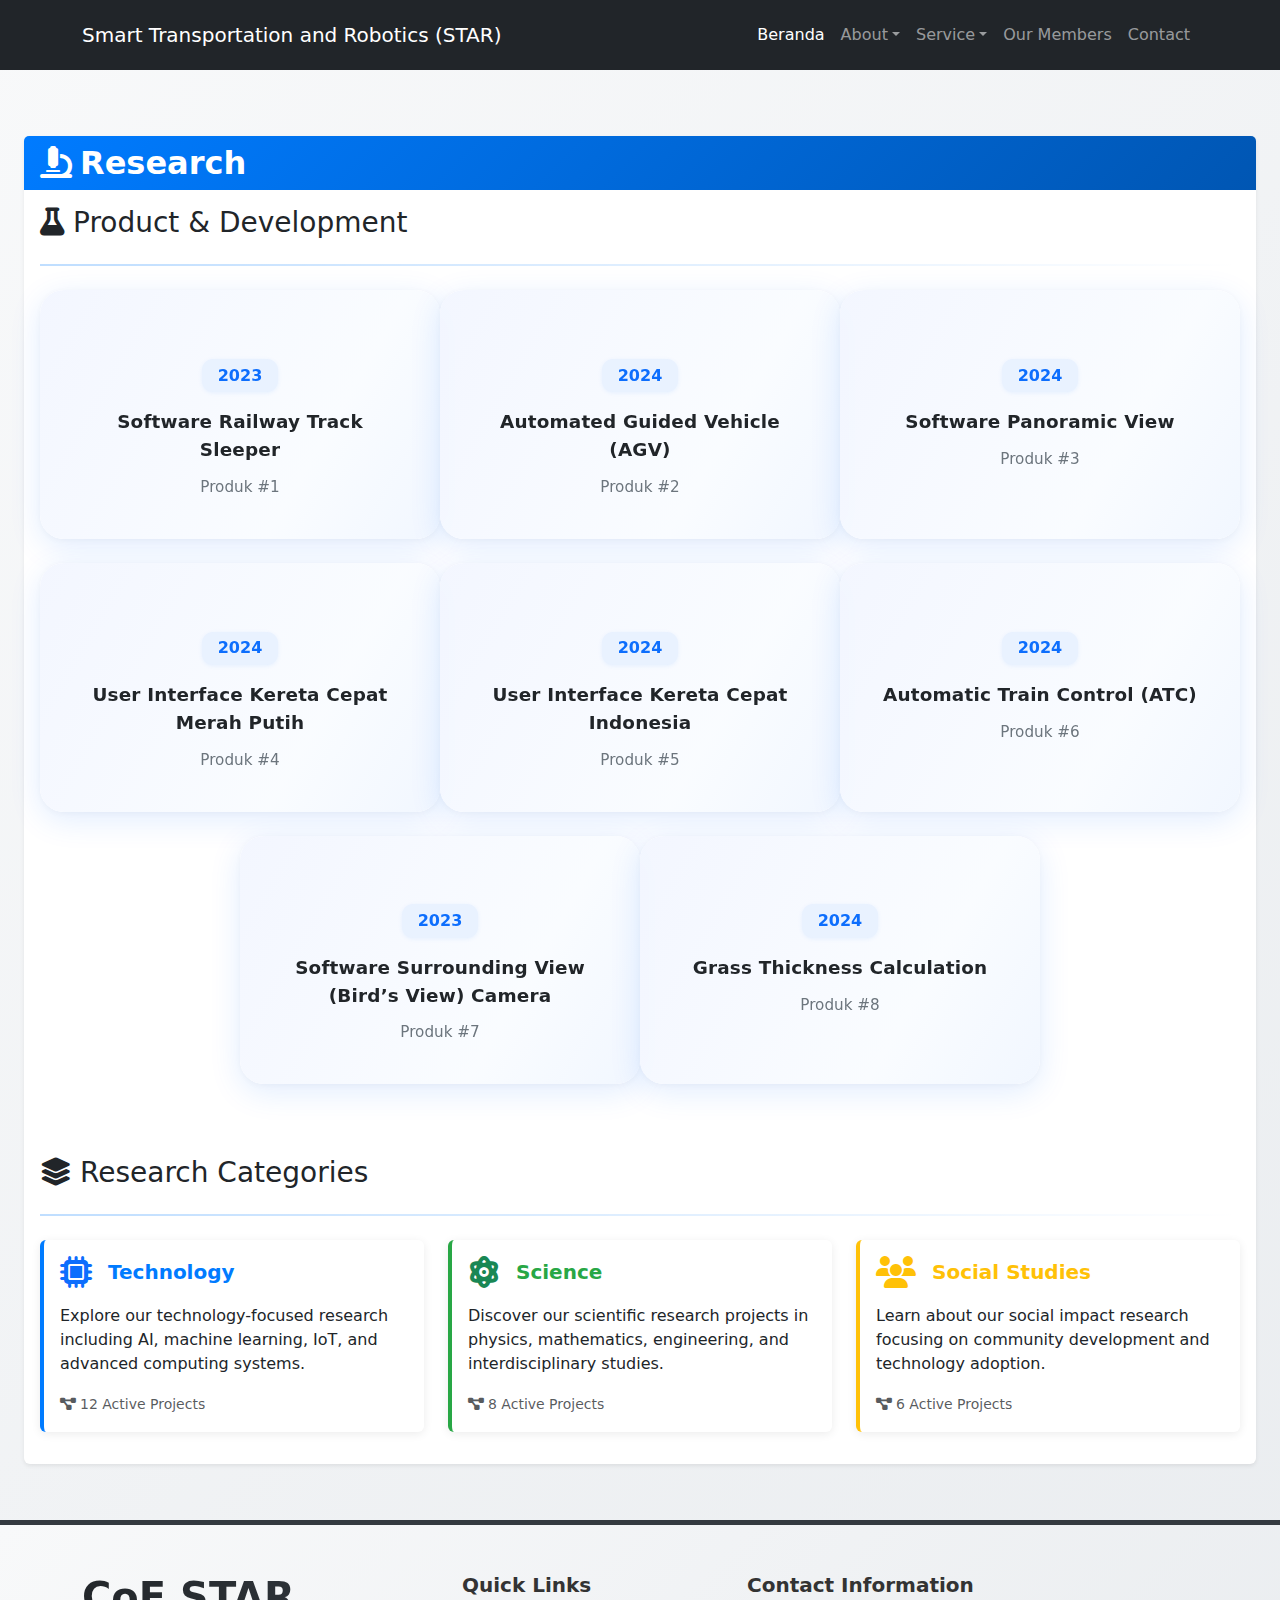
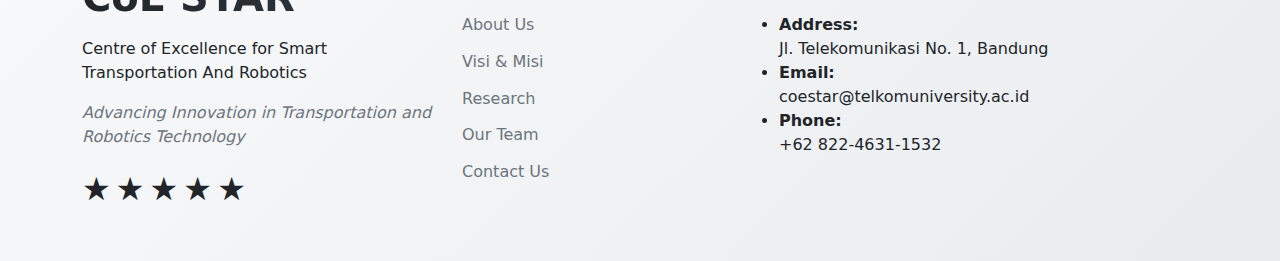
<file: research.html>
<!DOCTYPE html>
<html lang="en">
<head>
    <meta charset="UTF-8">
    <meta name="viewport" content="width=device-width, initial-scale=1.0">
    <title>Research - CoE STAR</title>
    
    <!-- Load CSS -->
    <link href="https://cdn.jsdelivr.net/npm/bootstrap@5.3.0/dist/css/bootstrap.min.css" rel="stylesheet"/>
    <link href="https://cdn.jsdelivr.net/npm/bootstrap-icons@1.11.0/font/bootstrap-icons.css" rel="stylesheet"/>
    <link href="https://cdnjs.cloudflare.com/ajax/libs/font-awesome/6.4.0/css/all.min.css" rel="stylesheet">
    <link rel="stylesheet" href="style.css"/>
    
    <style>
        :root {
            --primary-color: #007bff;
            --secondary-color: #6c757d;
            --success-color: #28a745;
            --info-color: #17a2b8;
            --warning-color: #ffc107;
            --danger-color: #dc3545;
            --light-color: #f8f9fa;
            --dark-color: #343a40;
        }
        
        body {
            background: linear-gradient(135deg, #f8f9fa 0%, #e9ecef 100%);
            min-height: 100vh;
        }
        
        .main-content {
            padding: 2rem 0;
            margin-top: 80px;
            width: 100%;
        }
        
        .card {
            border: none;
            box-shadow: 0 4px 15px rgba(0, 0, 0, 0.1);
            transition: all 0.3s ease;
        }
        
        .card:hover {
            transform: translateY(-5px);
            box-shadow: 0 15px 35px rgba(0, 0, 0, 0.15);
        }
        
        .card-header {
            background: linear-gradient(135deg, var(--primary-color), #0056b3);
            color: white;
            border-bottom: none;
        }
        
        .card-header h2 {
            margin: 0;
            font-weight: 600;
        }
        
        .research-project {
            border: 1px solid #dee2e6;
            border-radius: 10px;
            transition: all 0.3s ease;
            background: white;
        }
        
        .research-project:hover {
            border-color: var(--primary-color);
            box-shadow: 0 5px 15px rgba(0, 123, 255, 0.1);
            transform: translateY(-2px);
        }
        
        .research-project h4 {
            color: var(--dark-color);
            font-weight: 600;
        }
        
        .research-project .text-muted {
            font-size: 0.9rem;
        }
        
        .category-card {
            transition: all 0.3s ease;
            border: none;
            box-shadow: 0 2px 10px rgba(0, 0, 0, 0.08);
        }
        
        .category-card:hover {
            transform: translateY(-5px);
            box-shadow: 0 10px 25px rgba(0, 0, 0, 0.15);
        }
        
        .category-card.tech {
            border-left: 4px solid var(--primary-color);
        }
        
        .category-card.science {
            border-left: 4px solid var(--success-color);
        }
        
        .category-card.social {
            border-left: 4px solid var(--warning-color);
        }
        
        .category-card .card-title {
            font-weight: 600;
            margin-bottom: 1rem;
        }
        
        .category-card.tech .card-title {
            color: var(--primary-color);
        }
        
        .category-card.science .card-title {
            color: var(--success-color);
        }
        
        .category-card.social .card-title {
            color: var(--warning-color);
        }
        
        .btn-outline-primary:hover {
            transform: translateY(-1px);
            box-shadow: 0 3px 10px rgba(0, 123, 255, 0.3);
        }
        
        hr {
            border: none;
            height: 2px;
            background: linear-gradient(90deg, var(--primary-color), transparent);
            margin: 1.5rem 0;
        }
        
        /* Research project icons */
        .research-icon {
            width: 50px;
            height: 50px;
            border-radius: 50%;
            display: flex;
            align-items: center;
            justify-content: center;
            font-size: 1.5rem;
            color: white;
            margin-right: 1rem;
        }
        
        .research-icon.ai { background: linear-gradient(135deg, #667eea, #764ba2); }
        .research-icon.iot { background: linear-gradient(135deg, #f093fb, #f5576c); }
        .research-icon.robotics { background: linear-gradient(135deg, #4facfe, #00f2fe); }
        .research-icon.transport { background: linear-gradient(135deg, #43e97b, #38f9d7); }
        
        @media (max-width: 768px) {
            .main-content {
                margin-top: 70px;
                padding: 1rem 0;
            }
            
            .container-fluid {
                padding-left: 1rem;
                padding-right: 1rem;
            }
        }
    </style>
</head>
<body>
    
    <div id="header"></div>
    
    <div class="main-content">
        <div class="container-fluid px-4">
            <div class="row">
                <div class="col-12">
                    <div class="card shadow-sm my-4">
                        <div class="card-header">
                            <h2><i class="fas fa-microscope me-2"></i>Research</h2>
                        </div>
                        <div class="card-body">
                            <div class="mb-4">
                                <h3><i class="fas fa-flask me-2"></i>Product & Development</h3>
                                <hr>
                                <div class="row g-4">
                                  <div class="col-12">
                                    <div class="d-flex flex-wrap justify-content-center">
                                      <!-- Product cards -->
                                      <div class="col-md-6 col-lg-4 mb-4">
                                        <div class="modern-product-card h-100 position-relative p-4 d-flex flex-column justify-content-center align-items-center text-center">
                                          <div class="card-body">
                                            <span class="modern-product-year">2023</span>
                                            <div class="modern-product-title">Software Railway Track Sleeper</div>
                                            <span class="produk-number">Produk #1</span>
                                          </div>
                                        </div>
                                      </div>
                                      <div class="col-md-6 col-lg-4 mb-4">
                                        <div class="modern-product-card h-100 position-relative p-4 d-flex flex-column justify-content-center align-items-center text-center">
                                          <div class="card-body">
                                            <span class="modern-product-year">2024</span>
                                            <div class="modern-product-title">Automated Guided Vehicle (AGV)</div>
                                            <span class="produk-number">Produk #2</span>
                                          </div>
                                        </div>
                                      </div>
                                      <div class="col-md-6 col-lg-4 mb-4">
                                        <div class="modern-product-card h-100 position-relative p-4 d-flex flex-column justify-content-center align-items-center text-center">
                                          <div class="card-body">
                                            <span class="modern-product-year">2024</span>
                                            <div class="modern-product-title">Software Panoramic View</div>
                                            <span class="produk-number">Produk #3</span>
                                          </div>
                                        </div>
                                      </div>
                                      <div class="col-md-6 col-lg-4 mb-4">
                                        <div class="modern-product-card h-100 position-relative p-4 d-flex flex-column justify-content-center align-items-center text-center">
                                          <div class="card-body">
                                            <span class="modern-product-year">2024</span>
                                            <div class="modern-product-title">User Interface Kereta Cepat Merah Putih</div>
                                            <span class="produk-number">Produk #4</span>
                                          </div>
                                        </div>
                                      </div>
                                      <div class="col-md-6 col-lg-4 mb-4">
                                        <div class="modern-product-card h-100 position-relative p-4 d-flex flex-column justify-content-center align-items-center text-center">
                                          <div class="card-body">
                                            <span class="modern-product-year">2024</span>
                                            <div class="modern-product-title">User Interface Kereta Cepat Indonesia</div>
                                            <span class="produk-number">Produk #5</span>
                                          </div>
                                        </div>
                                      </div>
                                      <div class="col-md-6 col-lg-4 mb-4">
                                        <div class="modern-product-card h-100 position-relative p-4 d-flex flex-column justify-content-center align-items-center text-center">
                                          <div class="card-body">
                                            <span class="modern-product-year">2024</span>
                                            <div class="modern-product-title">Automatic Train Control (ATC)</div>
                                            <span class="produk-number">Produk #6</span>
                                          </div>
                                        </div>
                                      </div>
                                      <div class="col-md-6 col-lg-4 mb-4">
                                        <div class="modern-product-card h-100 position-relative p-4 d-flex flex-column justify-content-center align-items-center text-center">
                                          <div class="card-body">
                                            <span class="modern-product-year">2023</span>
                                            <div class="modern-product-title">Software Surrounding View (Bird’s View) Camera</div>
                                            <span class="produk-number">Produk #7</span>
                                          </div>
                                        </div>
                                      </div>
                                      <div class="col-md-6 col-lg-4 mb-4">
                                        <div class="modern-product-card h-100 position-relative p-4 d-flex flex-column justify-content-center align-items-center text-center">
                                          <div class="card-body">
                                            <span class="modern-product-year">2024</span>
                                            <div class="modern-product-title">Grass Thickness Calculation</div>
                                            <span class="produk-number">Produk #8</span>
                                          </div>
                                        </div>
                                      </div>
                                    </div>
                                  </div>
                                </div>
                            </div>
                            
                            <div class="mt-5">
                                <h3><i class="fas fa-layer-group me-2"></i>Research Categories</h3>
                                <hr>
                                <div class="row">
                                    <div class="col-md-4 mb-3">
                                        <div class="card category-card tech h-100">
                                            <div class="card-body">
                                                <div class="d-flex align-items-center mb-3">
                                                    <i class="fas fa-microchip fa-2x text-primary me-3"></i>
                                                    <h5 class="card-title mb-0">Technology</h5>
                                                </div>
                                                <p class="card-text">Explore our technology-focused research including AI, machine learning, IoT, and advanced computing systems.</p>
                                                <div class="mt-3">
                                                    <small class="text-muted">
                                                        <i class="fas fa-project-diagram me-1"></i>12 Active Projects
                                                    </small>
                                                </div>
                                            </div>
                                        </div>
                                    </div>
                                    <div class="col-md-4 mb-3">
                                        <div class="card category-card science h-100">
                                            <div class="card-body">
                                                <div class="d-flex align-items-center mb-3">
                                                    <i class="fas fa-atom fa-2x text-success me-3"></i>
                                                    <h5 class="card-title mb-0">Science</h5>
                                                </div>
                                                <p class="card-text">Discover our scientific research projects in physics, mathematics, engineering, and interdisciplinary studies.</p>
                                                <div class="mt-3">
                                                    <small class="text-muted">
                                                        <i class="fas fa-project-diagram me-1"></i>8 Active Projects
                                                    </small>
                                                </div>
                                            </div>
                                        </div>
                                    </div>
                                    <div class="col-md-4 mb-3">
                                        <div class="card category-card social h-100">
                                            <div class="card-body">
                                                <div class="d-flex align-items-center mb-3">
                                                    <i class="fas fa-users fa-2x text-warning me-3"></i>
                                                    <h5 class="card-title mb-0">Social Studies</h5>
                                                </div>
                                                <p class="card-text">Learn about our social impact research focusing on community development and technology adoption.</p>
                                                <div class="mt-3">
                                                    <small class="text-muted">
                                                        <i class="fas fa-project-diagram me-1"></i>6 Active Projects
                                                    </small>
                                                </div>
                                            </div>
                                        </div>
                                    </div>
                                </div>
                            </div>
                        </div>
                    </div>
                </div>
            </div>
        </div>
    </div>
    
    <div id="footer"></div>

    <!-- Load JavaScript -->
    <script src="https://cdn.jsdelivr.net/npm/bootstrap@5.3.0/dist/js/bootstrap.bundle.min.js"></script>
    <script>
        // Smooth scroll for "Read More" buttons
        document.querySelectorAll('a[href="#"]').forEach(link => {
            link.addEventListener('click', function(e) {
                e.preventDefault();
                // Add your navigation logic here
                console.log('Navigate to research details');
            });
        });
    </script>
    <script src="main.js"></script>
</body>
</html>
</file>
<file: style.css>
/* Product & Development Modern Card Styles */
.modern-product-card {
  background: rgba(255,255,255,0.7);
  border-radius: 1.5rem;
  box-shadow: 0 8px 32px rgba(13,110,253,0.12), 0 1.5px 8px rgba(0,0,0,0.04);
  border: none;
  position: relative;
  overflow: hidden;
  backdrop-filter: blur(8px);
  transition: transform 0.25s, box-shadow 0.25s;
}
.modern-product-card::before {
  content: '';
  position: absolute;
  left: -40%;
  top: -40%;
  width: 180%;
  height: 180%;
  background: linear-gradient(120deg, #e0e7ff 0%, #f4f9ff 60%, #d0e2ff 100%);
  opacity: 0.5;
  z-index: 0;
}
.modern-product-card:hover {
  transform: translateY(-10px) scale(1.04);
  box-shadow: 0 16px 48px rgba(13,110,253,0.22), 0 2px 12px rgba(0,0,0,0.08);
}
.modern-product-icon {
  font-size: 2.8rem;
  background: linear-gradient(135deg, #0d6efd 60%, #6ea8fe 100%);
  color: #fff;
  border-radius: 50%;
  padding: 1rem 1.2rem;
  margin-bottom: 1.2rem;
  box-shadow: 0 4px 16px rgba(13,110,253,0.18);
  position: absolute;
  top: -2.2rem;
  left: 50%;
  transform: translateX(-50%);
  z-index: 2;
  border: 3px solid #fff;
}
.modern-product-year {
  font-size: 1rem;
  font-weight: 600;
  color: #0d6efd;
  background: #e9f2ff;
  border-radius: 0.7rem;
  padding: 0.3rem 1rem;
  margin-bottom: 1rem;
  display: inline-block;
  box-shadow: 0 1px 4px rgba(13,110,253,0.08);
}
.modern-product-title {
  font-size: 1.15rem;
  font-weight: 700;
  margin-bottom: 0.7rem;
  color: #212529;
  letter-spacing: 0.01em;
}
.modern-product-card .produk-number {
  font-size: 0.95rem;
  color: #6c757d;
  margin-top: 0.5rem;
}
.modern-product-card .card-body {
  position: relative;
  z-index: 1;
  padding-top: 2.8rem;
}
/* General Styles */
        body {
            margin: 0;
            padding: 0;
            overflow-x: hidden;
            scroll-behavior: smooth;
        }
        
        :root {
            --primary-dark: #212529;    /* Dark black */
            --secondary-dark: #343a40;  /* Dark gray */
            --accent-gray: #6c757d;     /* Medium gray */
            --light-gray: #f8f9fa;      /* Light gray */
            --hover-gray: #495057;      /* Hover state gray */
        }
        
        /* Add this style to create space for fixed navbar */
        main {
            padding-top: 0;
        }
        
        /* Section Dividers */
        .section-divider {
            position: relative;
            height: 150px;
            background: #fff;
            overflow: hidden;
            z-index: 1;
        }
        
        .divider-wave {
            position: absolute;
            bottom: 0;
            left: 0;
            width: 100%;
            height: 100px;
            background: url("data:image/svg+xml,%3Csvg xmlns='http://www.w3.org/2000/svg' viewBox='0 0 1200 120' preserveAspectRatio='none'%3E%3Cpath d='M321.39,56.44c58-10.79,114.16-30.13,172-41.86,82.39-16.72,168.19-17.73,250.45-.39C823.78,31,906.67,72,985.66,92.83c70.05,18.48,146.53,26.09,214.34,3V0H0V27.35A600.21,600.21,0,0,0,321.39,56.44Z' fill='%23ffffff'/%3E%3C/svg%3E");
            background-size: cover;
            transform: rotate(180deg);
        }
        
        .divider-diagonal {
            position: absolute;
            bottom: 0;
            left: 0;
            width: 100%;
            height: 100px;
            background: url("data:image/svg+xml,%3Csvg xmlns='http://www.w3.org/2000/svg' viewBox='0 0 1200 120' preserveAspectRatio='none'%3E%3Cpath d='M1200 120L0 16.48 0 0 1200 0 1200 120z' fill='%23ffffff'/%3E%3C/svg%3E");
            background-size: cover;
        }
        
        .divider-curves {
            position: absolute;
            bottom: 0;
            left: 0;
            width: 100%;
            height: 100px;
            background: url("data:image/svg+xml,%3Csvg xmlns='http://www.w3.org/2000/svg' viewBox='0 0 1200 120' preserveAspectRatio='none'%3E%3Cpath d='M0,0V46.29c47.79,22.2,103.59,32.17,158,28,70.36-5.37,136.33-33.31,206.8-37.5C438.64,32.43,512.34,53.67,583,72.05c69.27,18,138.3,24.88,209.4,13.08,36.15-6,69.85-17.84,104.45-29.34C989.49,25,1113-14.29,1200,52.47V0Z' opacity='.25' fill='%23ffffff'/%3E%3Cpath d='M0,0V15.81C13,36.92,27.64,56.86,47.69,72.05,99.41,111.27,165,111,224.58,91.58c31.15-10.15,60.09-26.07,89.67-39.8,40.92-19,84.73-46,130.83-49.67,36.26-2.85,70.9,9.42,98.6,31.56,31.77,25.39,62.32,62,103.63,73,40.44,10.79,81.35-6.69,119.13-24.28s75.16-39,116.92-43.05c59.73-5.85,113.28,22.88,168.9,38.84,30.2,8.66,59,6.17,87.09-7.5,22.43-10.89,48-26.93,60.65-49.24V0Z' opacity='.5' fill='%23ffffff'/%3E%3Cpath d='M0,0V5.63C149.93,59,314.09,71.32,475.83,42.57c43-7.64,84.23-20.12,127.61-26.46,59-8.63,112.48,12.24,165.56,35.4C827.93,77.22,886,95.24,951.2,90c86.53-7,172.46-45.71,248.8-84.81V0Z' fill='%23ffffff'/%3E%3C/svg%3E");
            background-size: cover;
        }
        
        /* Hero Section Enhancement */
        .hero-section {
            position: relative;
            height: 100vh;
            overflow: hidden;
            margin-top: 0;
            padding-top: 0;
        }
        
        .hero-content {
            height: 100vh;
            display: flex;
            align-items: center;
            justify-content: center;
        }
        
        .hero-card {
            width: 90%;
            max-width: 1200px;
            margin: 0 auto;
            background: rgba(255, 255, 255, 0.95);
            box-shadow: 0 10px 50px rgba(0, 0, 0, 0.1);
            border-radius: 15px;
            overflow: hidden;
            transition: all 0.5s ease;
        }
        
        .hero-card:hover {
            transform: translateY(-10px);
            box-shadow: 0 20px 60px rgba(0, 0, 0, 0.15);
        }
        
        /* Research Section */
        .research-section {
            background-color: #f8f9fa;
            padding: 80px 0;
            position: relative;
        }
        
        /* Team Section */
        .team-section {
            padding: 100px 0;
            background-color: #fff;
        }
        
        .team-member {
            transition: all 0.3s ease;
            padding: 20px;
            border-radius: 10px;
        }
        
        .team-member:hover {
            transform: translateY(-15px);
            box-shadow: 0 15px 30px rgba(0, 0, 0, 0.1);
            background-color: #f9f9f9;
        }
        
        .team-member img {
            transition: all 0.3s ease;
            border: 5px solid #fff;
            box-shadow: 0 5px 15px rgba(0, 0, 0, 0.1);
        }
        
        .team-member:hover img {
            transform: scale(1.05);
            box-shadow: 0 8px 25px rgba(0, 0, 0, 0.15);
        }
        
        /* Custom Navbar */
        .navbar {
            transition: all 0.3s ease;
            padding: 15px 0;
            margin-bottom: 0;
        }
        
        .navbar.scrolled {
            background-color: var(--primary-dark) !important; /* Change from rgba(255,255,255,0.95) to match navbar color */
            box-shadow: 0 5px 20px rgba(0, 0, 0, 0.2);
            padding: 10px 0;
        }
        
        /* Footer enhancement */
        .footer-section {
            position: relative;
        }
        
        /* Carousel enhancement */
        .carousel-item img {
            transition: all 0.5s ease;
            box-shadow: 0 10px 30px rgba(0, 0, 0, 0.1);
            border-radius: 15px;
        }
        
        .carousel-control-prev, .carousel-control-next {
            opacity: 0.7;
            width: 10%;
            height: 80px;
            top: 50%;
            transform: translateY(-50%);
            background-color: rgba(255, 255, 255, 0.8);
            border-radius: 50px;
            margin: 0 20px;
        }
        
        .carousel-control-prev:hover, .carousel-control-next:hover {
            opacity: 1;
            background-color: rgba(255, 255, 255, 0.95);
        }
        
        /* Scroll indicator */
        .scroll-indicator {
            position: absolute;
            bottom: 30px;
            left: 50%;
            transform: translateX(-50%);
            z-index: 100;
            animation: bounce 2s infinite;
        }
        
        @keyframes bounce {
            0%, 20%, 50%, 80%, 100% {
                transform: translateY(0) translateX(-50%);
            }
            40% {
                transform: translateY(-20px) translateX(-50%);
            }
            60% {
                transform: translateY(-10px) translateX(-50%);
            }
        }
        
        /* Team Page Styles */
        /* Hero Section */
        .team-hero {
            height: 60vh;
            min-height: 400px;
            position: relative;
            display: flex;
            align-items: center;
            background-position: center;
            background-size: cover;
            margin-bottom: 50px;
        }

        .hero-content {
            z-index: 2;
            padding: 2rem 0;
        }

        .overlay {
            position: absolute;
            top: 0;
            left: 0;
            width: 100%;
            height: 100%;
            background: linear-gradient(135deg, rgba(0,0,0,0.7) 0%, rgba(0,0,0,0.5) 100%);
            z-index: 1;
        }

        .parallax-bg {
            background-attachment: fixed;
        }

        /* Luxury Elements */
        .gold-divider {
            width: 70px;
            height: 3px;
            background: linear-gradient(90deg, #c39738 0%, #ffeb99 50%, #c39738 100%);
            box-shadow: 0 0 10px rgba(255, 215, 0, 0.5);
        }

        .elegant-title {
            font-family: 'Playfair Display', serif;
            font-weight: 600;
            position: relative;
            display: inline-block;
        }

        .elegant-title:after {
            content: '';
            position: absolute;
            bottom: -10px;
            left: 50%;
            transform: translateX(-50%);
            width: 50px;
            height: 2px;
            background: linear-gradient(90deg, #c39738 0%, #ffeb99 50%, #c39738 100%);
        }

        .team-intro {
            position: relative;
            border-radius: 10px;
            background: linear-gradient(145deg, #ffffff 0%, #f8f9fa 100%);
            box-shadow: 0 10px 30px rgba(0, 0, 0, 0.08);
        }

        /* Cards Styling */
        .luxury-card {
            position: relative;
            border-radius: 15px;
            background: linear-gradient(145deg, #ffffff 0%, #f8f9fa 100%);
            box-shadow: 0 10px 30px rgba(0, 0, 0, 0.1);
            overflow: hidden;
            border: none;
        }

        .card-header-custom {
            position: relative;
            padding: 2rem;
            background: linear-gradient(135deg, #1a3c6e 0%, #2c5ebd 100%);
            color: white;
            display: flex;
            align-items: center;
            gap: 20px;
        }

        .icon-circle {
            width: 60px;
            height: 60px;
            background: rgba(255, 255, 255, 0.2);
            border-radius: 50%;
            display: flex;
            align-items: center;
            justify-content: center;
            border: 2px solid rgba(255, 255, 255, 0.3);
            box-shadow: 0 0 15px rgba(255, 255, 255, 0.2);
        }

        .card-body-custom {
            padding: 2rem;
        }

        /* Section Titles */
        .section-title {
            position: relative;
            margin-bottom: 2rem;
            padding-bottom: 1rem;
            font-weight: 600;
        }

        .section-title:after {
            content: '';
            position: absolute;
            bottom: 0;
            left: 0;
            width: 100px;
            height: 3px;
            background: linear-gradient(90deg, #1a3c6e 0%, #2c5ebd 100%);
            border-radius: 3px;
        }

        /* Member Cards */
        .member-card {
            position: relative;
            margin-bottom: 30px;
            background: #fff;
            border-radius: 12px;
            box-shadow: 0 5px 15px rgba(0,0,0,0.08);
            transition: all 0.3s ease;
            padding: 15px;
        }

        .member-photo {
            position: relative;
            width: 100%;
            padding-top: 100%; /* Creates a perfect square */
            margin: 0 auto 15px;
            border-radius: 12px;
            overflow: hidden;
            background: #f8f9fa;
        }

        .member-photo img {
            position: absolute;
            top: 0;
            left: 0;
            width: 100%;
            height: 100%;
            object-fit: contain; /* Changed from cover to contain */
            background: #f8f9fa; /* Light background for photos */
            padding: 5px; /* Small padding to prevent edge touching */
            transition: all 0.3s ease;
        }

        .member-card:hover {
            transform: translateY(-5px);
            box-shadow: 0 15px 30px rgba(0,0,0,0.12);
        }

        .member-info {
            padding: 15px 10px 5px;
            text-align: center;
        }

        .member-name {
            font-size: 1rem;
            font-weight: 600;
            color: #333;
            margin-bottom: 5px;
        }

        /* Hexagon Image */
        .hexagon {
            position: relative;
            width: 100%;
            height: 0;
            padding-bottom: 115%;
            margin: 0 auto;
            overflow: hidden;
        }

        .hexagon-inner {
            position: absolute;
            top: 0;
            left: 0;
            width: 100%;
            height: 100%;
            background: white;
            clip-path: polygon(50% 0%, 95% 25%, 95% 75%, 50% 100%, 5% 75%, 5% 25%);
            overflow: hidden;
        }

        .hexagon img {
            position: absolute;
            top: 0;
            left: 0;
            width: 100%;
            height: 100%;
            object-fit: cover;
            transition: all 0.5s ease;
        }

        .member-card:hover .hexagon img {
            transform: scale(1.1);
        }

        /* Social Icons */
        .social-links {
            margin-top: 10px;
        }

        .social-icon {
            display: inline-block;
            width: 32px;
            height: 32px;
            line-height: 32px;
            text-align: center;
            margin: 0 5px;
            background: #f0f0f0;
            color: #333;
            border-radius: 50%;
            transition: all 0.3s ease;
        }

        .social-icon:hover {
            background: var(--secondary-dark);
            color: white;
        }

        /* Media Queries */
        @media (max-width: 768px) {
            .section-divider {
                height: 80px;
            }
            .divider-wave, .divider-diagonal, .divider-curves {
                height: 60px;
            }
            .hero-content {
                padding: 20px;
            }
            .team-hero {
                height: 40vh;
            }
            
            .card-header-custom {
                flex-direction: column;
                text-align: center;
                padding: 1.5rem;
            }
            
            .icon-circle {
                margin-bottom: 10px;
            }
        }

        @media (max-width: 576px) {
            .member-card {
                max-width: 250px;
                margin: 0 auto;
            }
        }

        /* Team Page Styles - Circular Profile Photos */
        .member-card {
            position: relative;
            margin-bottom: 20px;
            transition: all 0.3s ease;
        }

        .member-card:hover {
            transform: translateY(-5px);
        }

        .member-photo {
            position: relative;
            width: 180px;
            height: 180px;
            margin: 0 auto 15px;
            overflow: hidden;
            border-radius: 0; /* Changed from 50% to 0 to make it square */
            box-shadow: 0 5px 15px rgba(0,0,0,0.1);
            transition: all 0.3s ease;
        }

        .member-head .member-photo {
            width: 220px;
            height: 220px;
            border: none; /* Removed blue border */
        }

        .member-photo img {
            width: 100%;
            height: 100%;
            object-fit: cover;
            transition: all 0.5s ease;
        }

        .member-card:hover .member-photo {
            transform: translateY(-5px);
        }

        .member-info {
            padding: 10px 5px;
        }

        .member-name {
            font-family: 'Playfair Display', serif;
            margin-bottom: 5px;
            font-weight: 600;
        }

        .role-badge {
            position: absolute;
            bottom: 0;
            right: 0;
            background: var(--secondary-dark);
            color: white;
            border-radius: 50%;
            width: 50px;
            height: 50px;
            display: flex;
            justify-content: center;
            align-items: center;
            font-weight: bold;
            font-size: 14px;
            box-shadow: 0 3px 10px rgba(0,0,0,0.2);
            border: 3px solid var(--light-gray);
        }

        .social-links {
            display: flex;
            justify-content: center;
            gap: 10px;
        }

        .social-icon {
            width: 32px;
            height: 32px;
            border-radius: 50%;
            background: #f8f9fa;
            display: flex;
            align-items: center;
            justify-content: center;
            color: #0d6efd;
            transition: all 0.3s ease;
        }

        .social-icon:hover {
            background: var(--secondary-dark);
            color: white;
        }

        .luxury-card {
            background: white;
            border-radius: 15px;
            overflow: hidden;
            box-shadow: 0 10px 30px rgba(0,0,0,0.08);
            border-top: 5px solid var(--secondary-dark);
        }

        .card-header-custom {
            display: flex;
            align-items: center;
            gap: 15px;
            padding: 20px 30px;
            border-bottom: 1px solid #eee;
            background: var(--primary-dark);
            color: white;
        }

        .icon-circle {
            width: 60px;
            height: 60px;
            border-radius: 50%;
            background: #0d6efd;
            display: flex;
            align-items: center;
            justify-content: center;
            color: white;
            flex-shrink: 0;
        }

        .card-body-custom {
            padding: 30px;
        }

        .section-title {
            position: relative;
            font-family: 'Playfair Display', serif;
            color: #333;
            margin-bottom: 30px;
            padding-bottom: 10px;
            font-weight: 600;
        }

        .section-title:after {
            content: '';
            position: absolute;
            bottom: 0;
            left: 0;
            width: 80px;
            height: 3px;
            background: var(--secondary-dark);
        }

        .team-hero {
            height: 400px;
            background-size: cover;
            background-position: center;
            position: relative;
            display: flex;
            align-items: center;
            justify-content: center;
        }

        .overlay {
            position: absolute;
            top: 0;
            left: 0;
            width: 100%;
            height: 100%;
            background: rgba(0,0,0,0.6);
        }

        .hero-content {
            position: relative;
            z-index: 2;
        }

        .gold-divider {
            width: 80px;
            height: 3px;
            background: #ffc107;
        }

        .elegant-title {
            font-family: 'Playfair Display', serif;
            font-weight: 700;
            color: #333;
        }

        .team-content {
            background-color: #f8f9fa;
        }

        .team-intro {
            background-color: white;
            border-radius: 10px;
            box-shadow: 0 5px 15px rgba(0,0,0,0.05);
        }

        /* Media queries for responsive design */
        @media (max-width: 767px) {
            .member-photo {
                width: 150px;
                height: 150px;
            }
            
            .member-head .member-photo {
                width: 180px;
                height: 180px;
            }
        }

        /* Enhanced Footer Styles */
.footer-luxury {
    background: linear-gradient(135deg, var(--light-gray) 0%, #e9ecef 100%);
    border-top: 5px solid var(--secondary-dark);
}

.footer-logo {
    font-size: 2.5rem;
    font-weight: 700;
    margin-bottom: 1rem;
}

.text-gradient {
    background: linear-gradient(45deg, var(--primary-dark), var(--secondary-dark));
    -webkit-background-clip: text;
    -webkit-text-fill-color: transparent;
}

.footer-tagline {
    color: #6c757d;
    font-style: italic;
}

.footer-social {
    display: flex;
    gap: 12px;
    margin-top: 1.5rem;
}

.social-circle {
    width: 40px;
    height: 40px;
    border-radius: 50%;
    background: white;
    display: flex;
    align-items: center;
    justify-content: center;
    color: #0d6efd;
    transition: all 0.3s ease;
    position: relative;
    box-shadow: 0 2px 10px rgba(0,0,0,0.1);
}

.social-circle:hover {
    transform: translateY(-3px);
    background: #0d6efd;
    color: white;
    box-shadow: 0 5px 15px rgba(13, 110, 253, 0.3);
}

.hover-text {
    position: absolute;
    bottom: -25px;
    left: 50%;
    transform: translateX(-50%);
    font-size: 0.75rem;
    color: #6c757d;
    opacity: 0;
    transition: all 0.3s ease;
}

.social-circle:hover .hover-text {
    opacity: 1;
    bottom: -30px;
}

.footer-heading {
    font-size: 1.25rem;
    font-weight: 600;
    margin-bottom: 1rem;
    color: #333;
}

.footer-links {
    list-style: none;
    padding: 0;
    margin: 0;
}

.footer-links li {
    margin-bottom: 0.8rem;
}

.footer-links a {
    color: #6c757d;
    text-decoration: none;
    transition: all 0.3s ease;
    display: flex;
    align-items: center;
    gap: 8px;
}

.footer-links a:hover {
    color: var(--secondary-dark);
    transform: translateX(5px);
}

.footer-links i {
    font-size: 0.8rem;
}

.contact-item {
    display: flex;
    gap: 15px;
    margin-bottom: 1.2rem;
    align-items: flex-start;
}

.icon-box {
    width: 40px;
    height: 40px;
    background: #0d6efd;
    border-radius: 50%;
    display: flex;
    align-items: center;
    justify-content: center;
    color: white;
    flex-shrink: 0;
}

.contact-info {
    flex: 1;
}

.contact-info strong {
    display: block;
    color: #333;
    margin-bottom: 5px;
}

.contact-info p {
    margin: 0;
    color: #6c757d;
    line-height: 1.6;
}

/* About Page Styles */
.divider {
    height: 4px;
    width: 70px;
    background-color: var(--secondary-dark);
}

.info-card {
    transition: transform 0.3s ease;
    border: 1px solid rgba(0,0,0,.1);
}

.info-card:hover {
    transform: translateY(-5px);
}

.expertise-item {
    transition: all 0.3s;
    border: 1px solid rgba(0,0,0,.1);
}

.expertise-item:hover {
    transform: translateY(-3px);
    background-color: #fff !important;
    box-shadow: 0 .5rem 1rem rgba(0,0,0,.15);
}

/* Untuk memberikan jarak dari navbar */
.about-content {
    padding-top: 100px;
}

@media (max-width: 768px) {
    .about-content {
        padding-top: 80px;
    }
}
</file>
